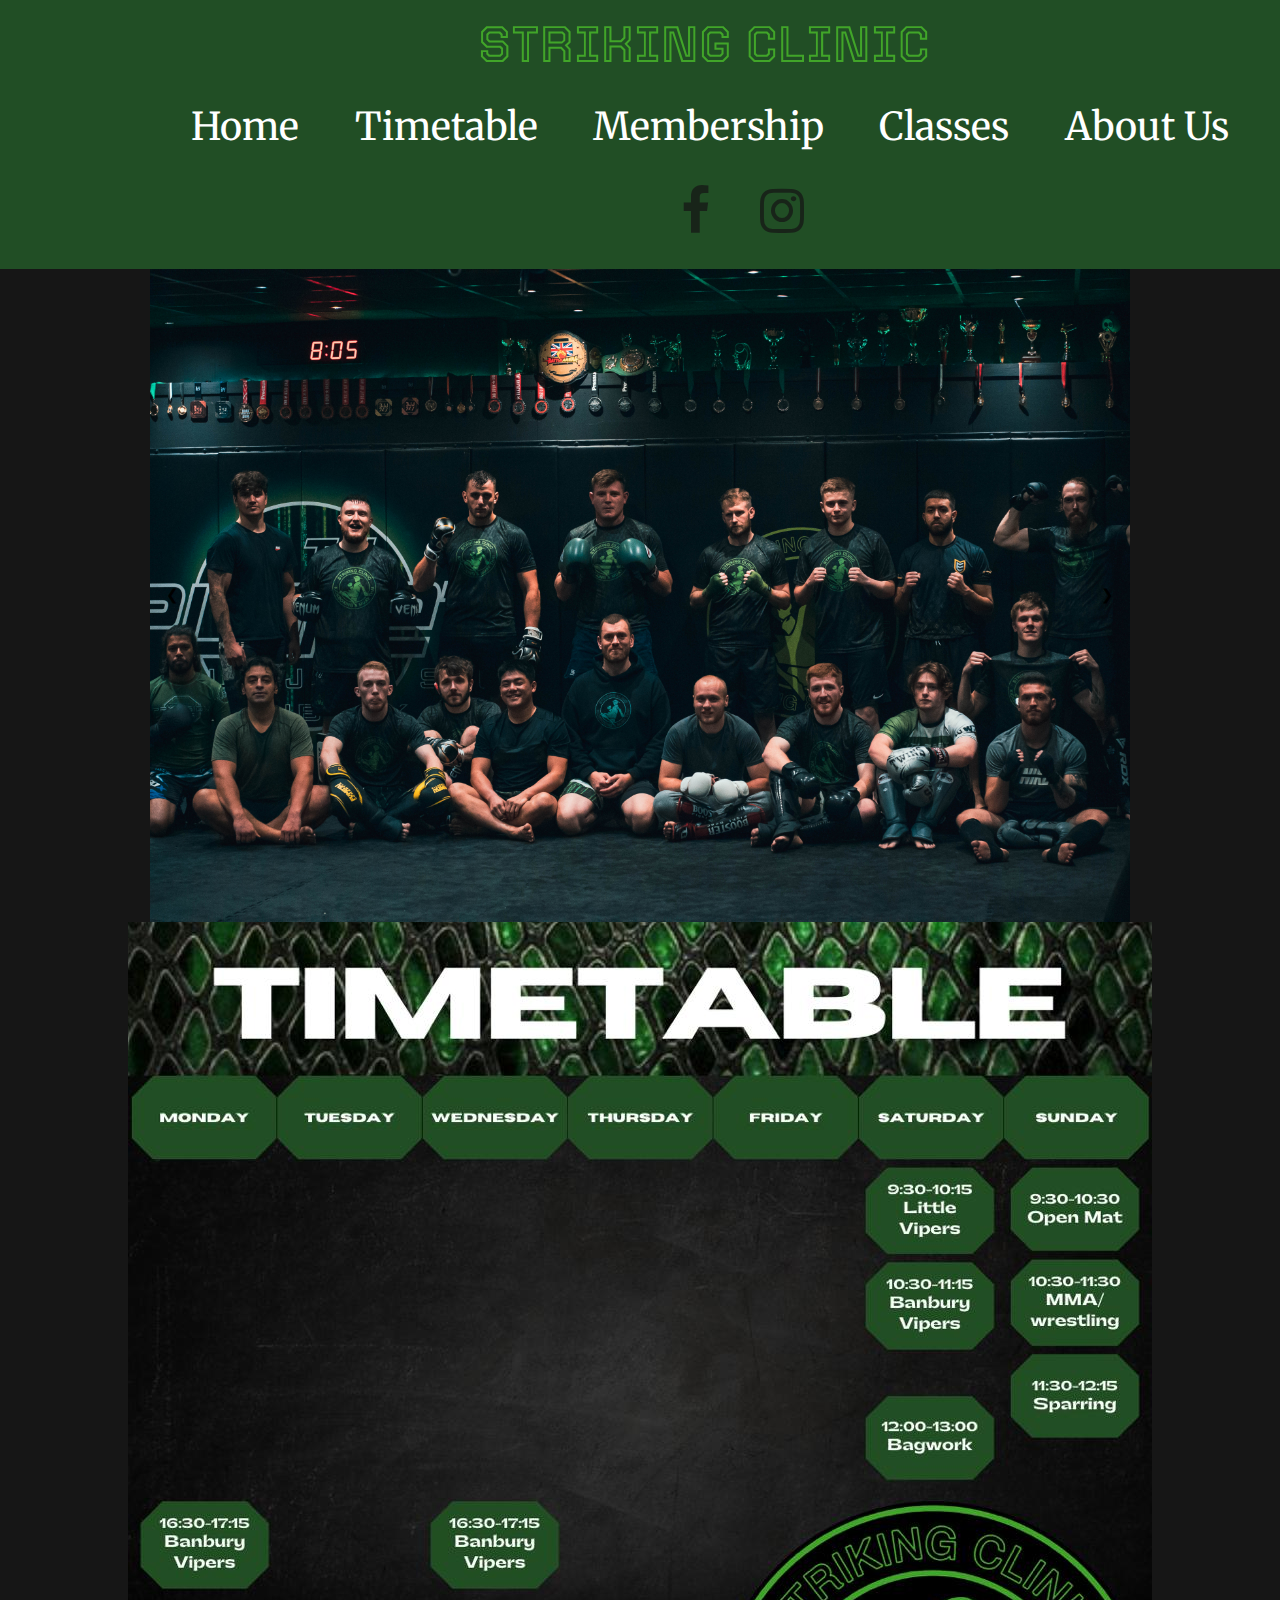
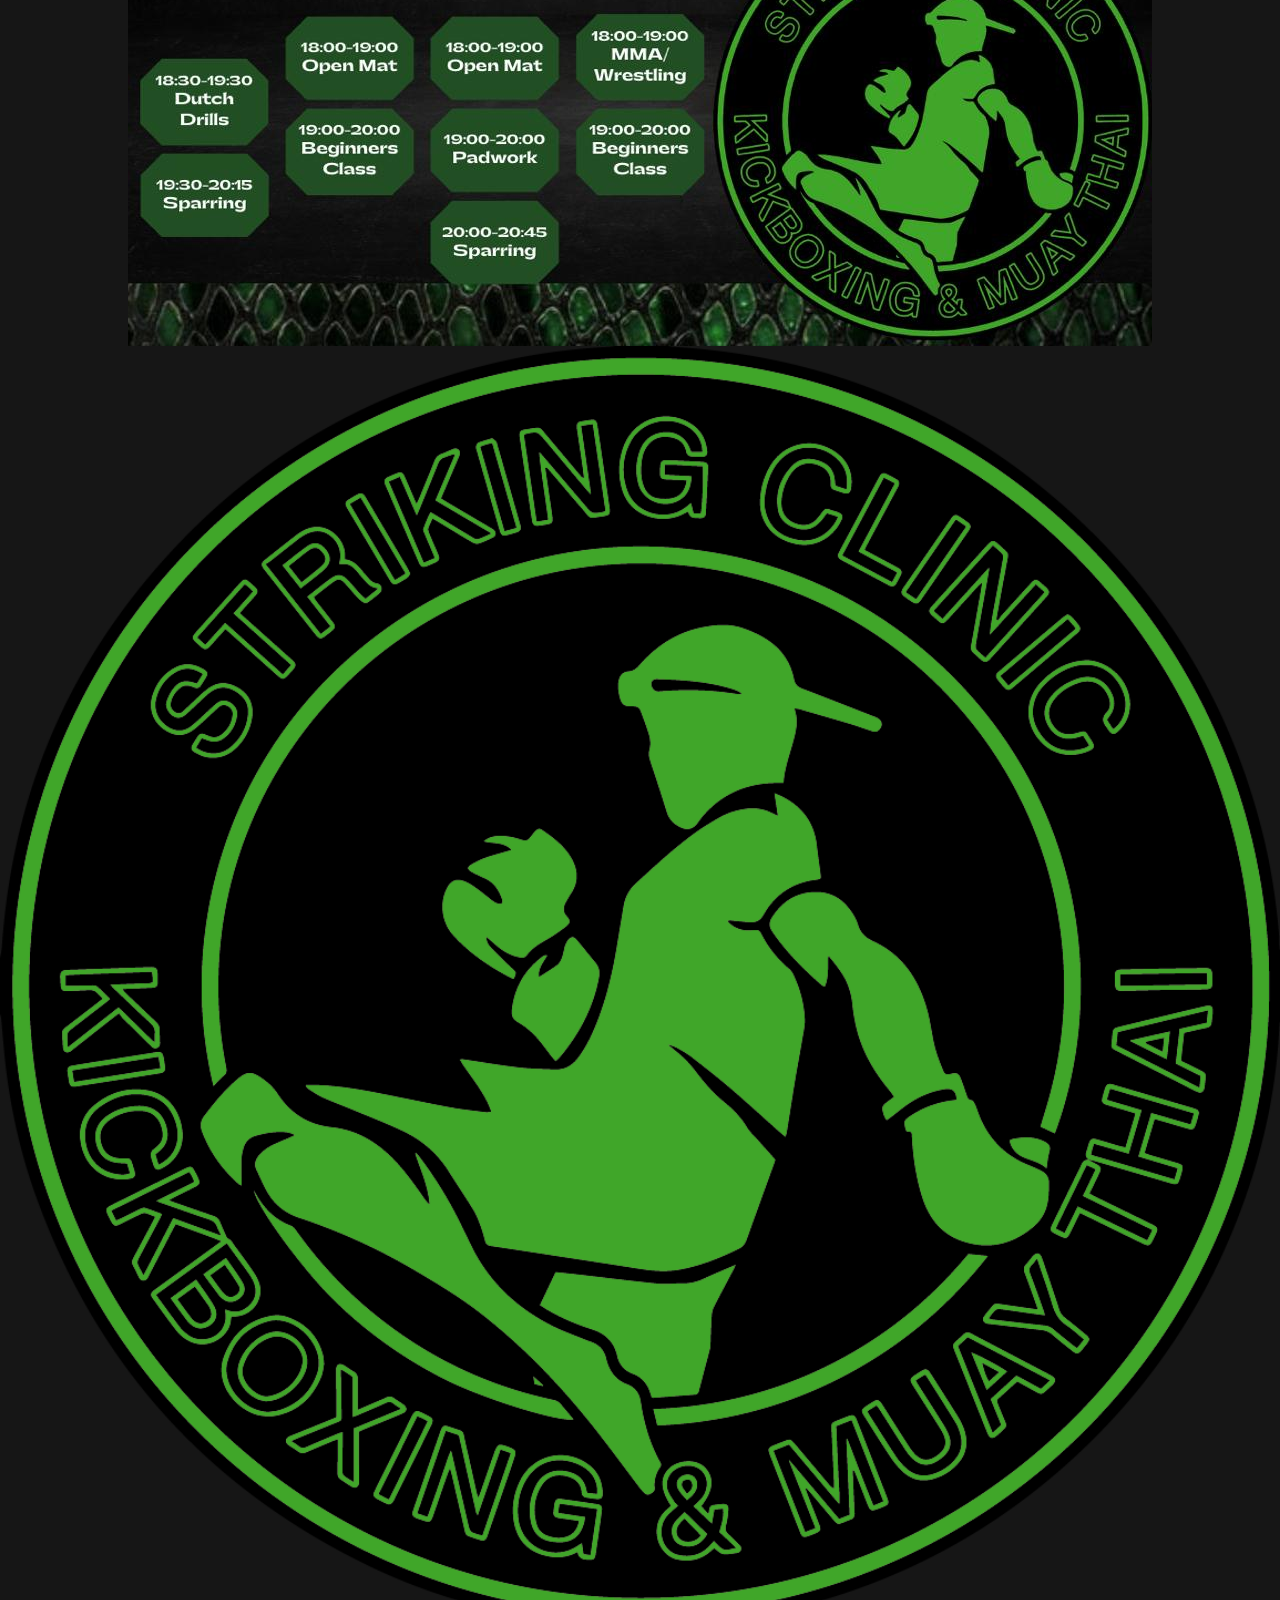
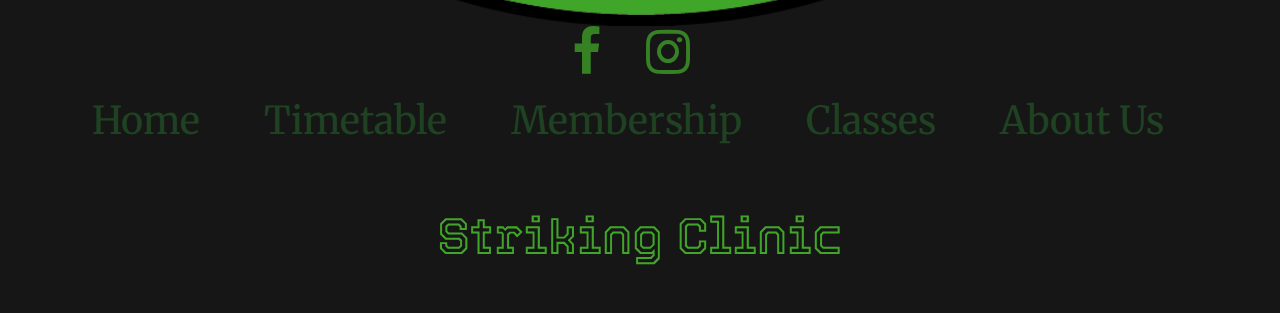
<file: index.html>
<!DOCTYPE html>
<html lang="en-GB">
<head>
	<meta charset="utf-8">
	<meta name="viewport" content="width=device-width, inital-scale=1">
	<link rel="stylesheet" type="text/css" href="styles.css">
<!-- Add icon library -->
<link rel="stylesheet" href="https://cdnjs.cloudflare.com/ajax/libs/font-awesome/4.7.0/css/font-awesome.min.css">
<!-- fonts -->
<link rel="preconnect" href="https://fonts.googleapis.com">
<link rel="preconnect" href="https://fonts.gstatic.com" crossorigin>
<link href="https://fonts.googleapis.com/css2?family=Tourney:wght@500&display=swap" rel="stylesheet">
<link href="https://fonts.googleapis.com/css2?family=Merriweather:wght@700&family=Tourney:wght@500&display=swap" rel="stylesheet">
<!-- SlideShow -->
<link rel="stylesheet" href="https://www.w3schools.com/w3css/4/w3.css">
<title> Striking Clinic Banbury </title>
<style>

</style>
</head>
<header>

<nav class = "topnav">
	
	<title> STRIKING CLINIC</title>
	 <a href="index.html">Home</a>
	 <a href="timetable.html">Timetable</a>
	 <a href="membership.html">Membership</a>
	 <a href="classes.asp">Classes</a>
	 <a href="about.asp">About Us</a>
	 <div class="socialNavBar">
  <a href="https://www.facebook.com/thestrikingclinic/"><i class="fa fa-facebook" style="color:rgb(22,22,22)"></a></i></a>
  <a href="https://www.instagram.com/striking_clinic/?igshid=18qour0xn6s1k"><i class="fa fa-instagram" style="color:rgb(22,22,22)"></i></a>
  </div>
</nav>
</header>
<body>
		
	<div class="cascadingImagesContainer">
	<div class="w3-content w3-display-container">
		<img class="mySlides" src ="images/img_squad.jpg" alt="Striking Clinic team picture">
		<img class="mySlides" src ="images/img_EmptyGym.jpg" alt="Striking Clinic gym">
		<button class="w3-button w3-display-left" onclick="plusDivs(-1)">&#10094;</button>
		<button class="w3-button w3-display-right" onclick="plusDivs(+1)">&#10095;</button>
		</div>
		<img src ="images/img_timetable.jpeg" alt="Striking Clinic timetable">
		
	</div>
	<img class="logo" src ="images/img_logo.PNG" alt="Striking Clinic Logo">
	<script>
	var slideIndex = 1;
showDivs(slideIndex);

function plusDivs(n) {
  showDivs(slideIndex += n);
}

function showDivs(n) {
  var i;
  var x = document.getElementsByClassName("mySlides");
  if (n > x.length) {slideIndex = 1}
  if (n < 1) {slideIndex = x.length}
  for (i = 0; i < x.length; i++) {
    x[i].style.display = "none";  
  }
  x[slideIndex-1].style.display = "block";  
}
</script>
</body>
<footer>
 <div class="footerClass">
  <div class="social">
  <a href="https://www.facebook.com/thestrikingclinic/"><i class="fa fa-facebook"></a></i></a>
  <a href="https://www.instagram.com/striking_clinic/?igshid=18qour0xn6s1k"><i class="fa fa-instagram"></i></a>
  </div>
            <ul class="list-inline">
                <li class="list-inline-item"><a href="index.html">Home</a></li>
                <li class="list-inline-item"><a href="timetable.html">Timetable</a></li>
                <li class="list-inline-item"> <a href="membership.html">Membership</a></li>
                <li class="list-inline-item"><a href="classes.asp">Classes</a></li>
                <li class="list-inline-item"><a href="about.asp">About Us</a></li>
				</a></li>
            </ul>
            <p class="copyright">Striking Clinic</p>
</div>
</footer>
</html>
</file>
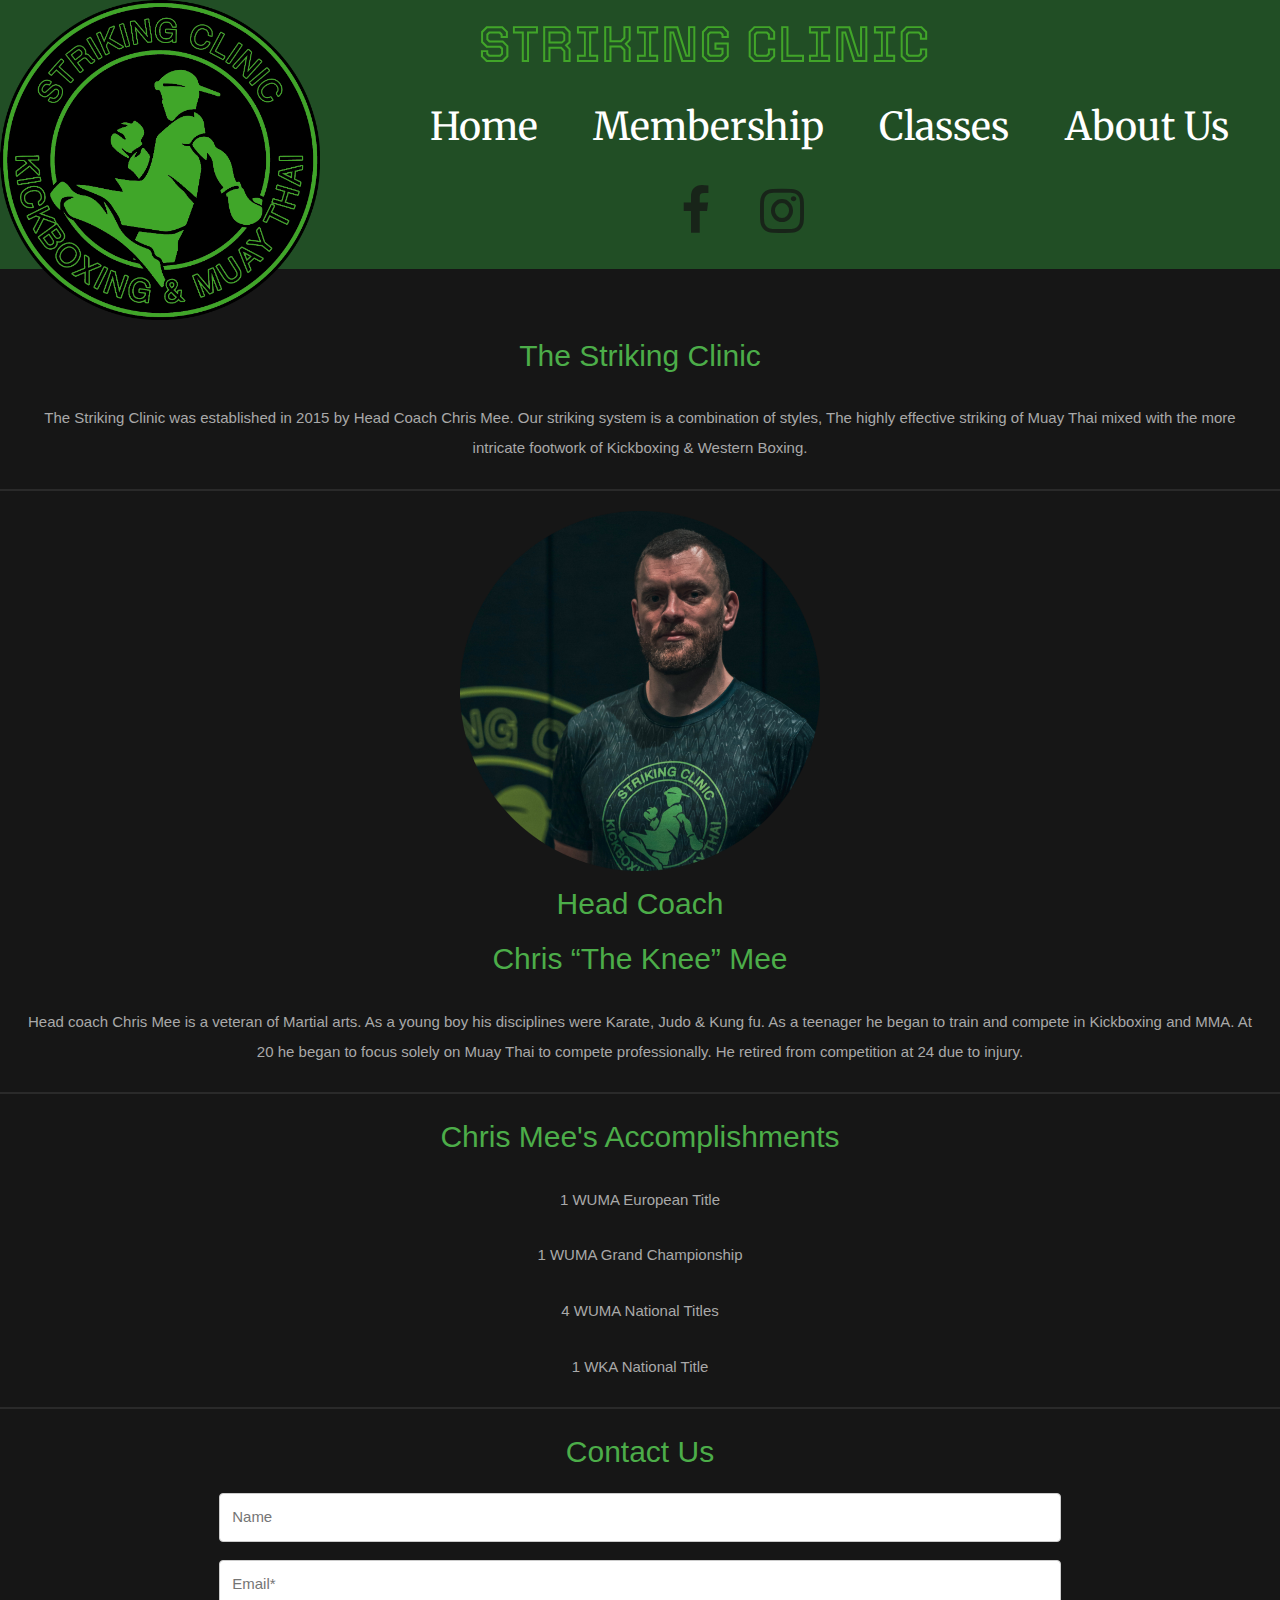
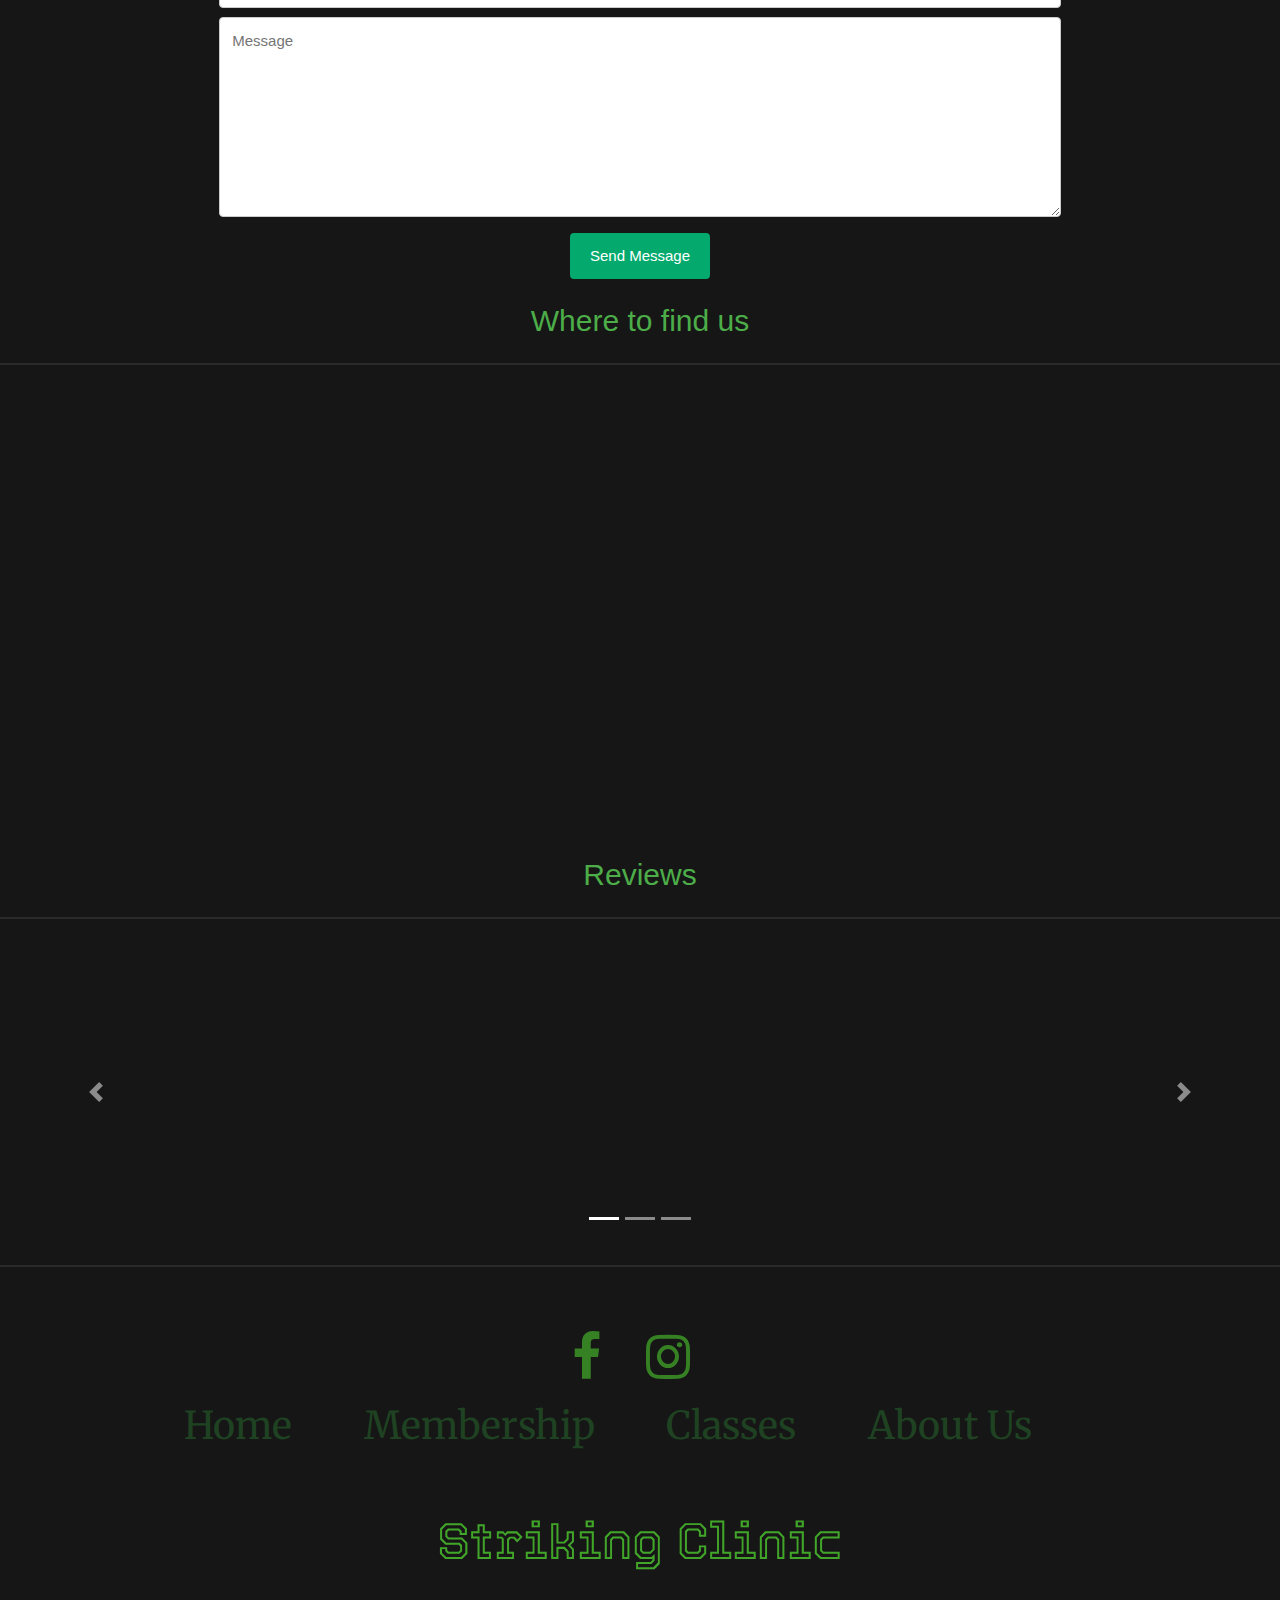
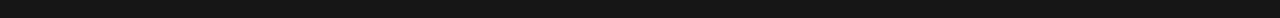
<file: about.html>
<!DOCTYPE html>
<html lang="en-GB">
<head>
	<meta charset="utf-8">
	<meta name="viewport" content="width=device-width, inital-scale=1">
	<link rel="stylesheet" href="https://maxcdn.bootstrapcdn.com/bootstrap/4.0.0/css/bootstrap.min.css" integrity="sha384-Gn5384xqQ1aoWXA+058RXPxPg6fy4IWvTNh0E263XmFcJlSAwiGgFAW/dAiS6JXm" crossorigin="anonymous">

	<script src="https://code.jquery.com/jquery-3.2.1.slim.min.js" integrity="sha384-KJ3o2DKtIkvYIK3UENzmM7KCkRr/rE9/Qpg6aAZGJwFDMVNA/GpGFF93hXpG5KkN" crossorigin="anonymous"></script>
	<script src="https://cdnjs.cloudflare.com/ajax/libs/popper.js/1.12.9/umd/popper.min.js" integrity="sha384-ApNbgh9B+Y1QKtv3Rn7W3mgPxhU9K/ScQsAP7hUibX39j7fakFPskvXusvfa0b4Q" crossorigin="anonymous"></script>
	<script src="https://maxcdn.bootstrapcdn.com/bootstrap/4.0.0/js/bootstrap.min.js" integrity="sha384-JZR6Spejh4U02d8jOt6vLEHfe/JQGiRRSQQxSfFWpi1MquVdAyjUar5+76PVCmYl" crossorigin="anonymous"></script>

	<link rel="stylesheet" type="text/css" href="styles.css">
<!-- Add icon library -->
<link rel="stylesheet" href="https://cdnjs.cloudflare.com/ajax/libs/font-awesome/4.7.0/css/font-awesome.min.css">
<!-- fonts -->
<link rel="preconnect" href="https://fonts.googleapis.com">
<link rel="preconnect" href="https://fonts.gstatic.com" crossorigin>
<link href="https://fonts.googleapis.com/css2?family=Tourney:wght@500&display=swap" rel="stylesheet">
<link href="https://fonts.googleapis.com/css2?family=Merriweather:wght@700&family=Tourney:wght@500&display=swap" rel="stylesheet">
<!-- SlideShow -->
<link rel="stylesheet" href="https://www.w3schools.com/w3css/4/w3.css">
 
<title> Striking Clinic Banbury </title>
<style>

</style>
</head>
<header>

<nav class = "topnav">
		<div class="logo_container">
			<img class="logo" src ="images/img_logo.PNG" alt="Striking Clinic Logo">
		</div>
			<title> STRIKING CLINIC</title>
			<a href="index.html">Home</a>
			<a href="membership.html">Membership</a>
			<a href="classes.html">Classes</a>
			 <a href="about.html">About Us</a>
			 <div class="socialNavBar">
			  <a href="https://www.facebook.com/thestrikingclinic/"><i class="fa fa-facebook" style="color:rgb(22,22,22)"></a></i></a>
			  <a href="https://www.instagram.com/striking_clinic/?igshid=18qour0xn6s1k"><i class="fa fa-instagram" style="color:rgb(22,22,22)"></i></a>
			</div>
		
		</nav>
</header>
<body>
<div id="fb-root"></div>
<script async defer crossorigin="anonymous" src="https://connect.facebook.net/en_US/sdk.js#xfbml=1&version=v17.0" nonce="Ogli7n7M"></script>
<div class="membershipOptionsTxtParent">
<!-- Span and div are both generic HTML elements that group together related parts of a web page. However, they serve different functions. A div element is used for block-level organization and styling of page elements, whereas a span element is used for inline organization and styling.-->
	<span class="membershipOptionsTxt">
	<h2>The Striking Clinic</h2>
	<p>The Striking Clinic was established in 2015 by Head Coach Chris Mee. Our striking system is a combination of styles, The highly effective striking of Muay Thai mixed with the more intricate footwork of Kickboxing & Western Boxing.</p>
	<hr class="solid">
	<img class="chrisCoachImg" src="images/chrisCoach.png" alt="Chris Coach">
	<h2>Head Coach </h2>
	<h2>Chris “The Knee” Mee</h2>
	<p>Head coach Chris Mee is a veteran of Martial arts. As a young boy his disciplines were Karate, Judo & Kung fu. As a teenager he began to train and compete in Kickboxing and MMA. At 20 he began to focus solely on Muay Thai to compete professionally. He retired from competition at 24 due to injury. </p>
	<hr class="solid">
	<h2> Chris Mee's Accomplishments</h2>
	<p>1 WUMA European Title</p>
	<p>1 WUMA Grand Championship</p>
	<p>4 WUMA National Titles</p>
	<p>1 WKA National Title</p>
	<hr class="solid">
	<h2>Contact Us</h2>
	
	<div class="formContainer">
	<form action="form.php" method="POST">
    <input type="text" name="name" placeholder="Name">
    <input type="text" name="email" placeholder="Email*">
    <textarea name="message" placeholder="Message" style="height:200px"></textarea>
    <input type="submit" value="Send Message">

	</form>
	</div>
	<h2>Where to find us </h2>
	<hr class="solid">
	<iframe src="https://www.google.com/maps/embed?pb=!1m18!1m12!1m3!1d2453.296108514219!2d-1.3299203873446874!3d52.056131771826344!2m3!1f0!2f0!3f0!3m2!1i1024!2i768!4f13.1!3m3!1m2!1s0x4877264c997d7ebd%3A0xfd2af0db2060e9aa!2sStriking%20Clinic%20Banbury!5e0!3m2!1sen!2suk!4v1686046899155!5m2!1sen!2suk" width="90%" height="450" style="border:0;" allowfullscreen="" loading="lazy" referrerpolicy="no-referrer-when-downgrade"></iframe>
	
	<h2>Reviews </h2>
	<hr class="solid">
	<div id="carouselExampleIndicators" class="carousel slide" data-ride="carousel">
    <ol class="carousel-indicators">
        <li data-target="#carouselExampleIndicators" data-slide-to="0" class="active"></li>
        <li data-target="#carouselExampleIndicators" data-slide-to="1"></li>
        <li data-target="#carouselExampleIndicators" data-slide-to="2"></li>
    </ol>
    <div class="carousel-inner">
        <div class="carousel-item active">
		
		<iframe src="https://www.facebook.com/plugins/post.php?href=https%3A%2F%2Fwww.facebook.com%2Flouis.howitt%2Fposts%2Fpfbid032fA9BX7jmyEdab1qmDdsoQZ2QjqUg1YC82vnQSagUaUkiRrQbeCkaCTRTZ3uq8Chl&show_text=true&width=500" width="250" height="275" style="border:none;overflow:hidden" scrolling="yes" frameborder="0" allowfullscreen="true" allow="autoplay; clipboard-write; encrypted-media; picture-in-picture; web-share"></iframe>
		<iframe src="https://www.facebook.com/plugins/post.php?href=https%3A%2F%2Fwww.facebook.com%2Flaurel.carron%2Fposts%2Fpfbid0hQV9UTrLdPQoVPaMGicq36FL27Ku8tZ3WfheENXVpZskaQ1hB8YVP7t3v7Azs4NJl&show_text=true&width=500" width="250" height="300" style="border:none;overflow:hidden" scrolling="no" frameborder="0" allowfullscreen="true" allow="autoplay; clipboard-write; encrypted-media; picture-in-picture; web-share"></iframe>

        </div>
        <div class="carousel-item">
		<iframe src="https://www.facebook.com/plugins/post.php?href=https%3A%2F%2Fwww.facebook.com%2Fsophie.parker.7923%2Fposts%2Fpfbid0cb8JG3Eqrxq6NmZtbYsw6sYFo3tSwzhec9SQeu8DLYei9zo9FCyrpm6vgS1TgrWzl&show_text=true&width=500" width="250" height="250" style="border:none;overflow:hidden" scrolling="yes" frameborder="0" allowfullscreen="true" allow="autoplay; clipboard-write; encrypted-media; picture-in-picture; web-share"></iframe>
		<iframe src="https://www.facebook.com/plugins/post.php?href=https%3A%2F%2Fwww.facebook.com%2Fdillon.cahoon.1%2Fposts%2Fpfbid0UwQUVN7S4FTcNUf3ozqvQGYV9dSKmoioHLLxJSAF9xcUfVLS8K2gE5RjQNVC7VgDl&show_text=true&width=500" width="250" height="300" style="border:none;overflow:hidden" scrolling="no" frameborder="0" allowfullscreen="true" allow="autoplay; clipboard-write; encrypted-media; picture-in-picture; web-share"></iframe>
        </div>
        <div class="carousel-item">
		 <iframe src="https://www.facebook.com/plugins/post.php?href=https%3A%2F%2Fwww.facebook.com%2FChunkit.5070%2Fposts%2Fpfbid02hmtb2xt1A3fDeHoXKRwmvyjaXtyDhJiYPqDfQ3zxUKxkzQQeNAfJJ5NnwSaFLCQLl&show_text=true&width=500" width="250" height="300" style="border:none;overflow:hidden" scrolling="no" frameborder="0" allowfullscreen="true" allow="autoplay; clipboard-write; encrypted-media; picture-in-picture; web-share"></iframe>
	<iframe src="https://www.facebook.com/plugins/post.php?href=https%3A%2F%2Fwww.facebook.com%2Fchloe.pepworth2%2Fposts%2Fpfbid05sFiRJz2aqEQCRicU9YWnLDu9ZJUWs3juMp3PKrKRiYHGWV7FHj5nKkCn1dXpBFwl&show_text=true&width=500" width="250" height="300" style="border:none;overflow:hidden" scrolling="no" frameborder="0" allowfullscreen="true" allow="autoplay; clipboard-write; encrypted-media; picture-in-picture; web-share"></iframe>
        </div>
    </div>
    <a class="carousel-control-prev" href="#carouselExampleIndicators" role="button" data-slide="prev">
        <span class="carousel-control-prev-icon" aria-hidden="true"></span>
        <span class="sr-only">Previous</span>
    </a>
    <a class="carousel-control-next" href="#carouselExampleIndicators" role="button" data-slide="next">
        <span class="carousel-control-next-icon" aria-hidden="true"></span>
        <span class="sr-only">Next</span>
    </a>
</div>
	
	<hr class="solid">
	</span>
	</div>
</body>
<footer>
 <div class="footerClass">
  <div class="social">
  <a href="https://www.facebook.com/thestrikingclinic/"><i class="fa fa-facebook"></a></i></a>
  <a href="https://www.instagram.com/striking_clinic/?igshid=18qour0xn6s1k"><i class="fa fa-instagram"></i></a>
  </div>
            <ul class="list-inline">
                <li class="list-inline-item"><a href="index.html">Home</a></li>
                <li class="list-inline-item"> <a href="membership.html">Membership</a></li>
                <li class="list-inline-item"><a href="classes.html">Classes</a></li>
                <li class="list-inline-item"><a href="about.html">About Us</a></li>
				</a></li>
            </ul>
            <p class="copyright">Striking Clinic</p>
</div>
</footer>
</html>
</file>
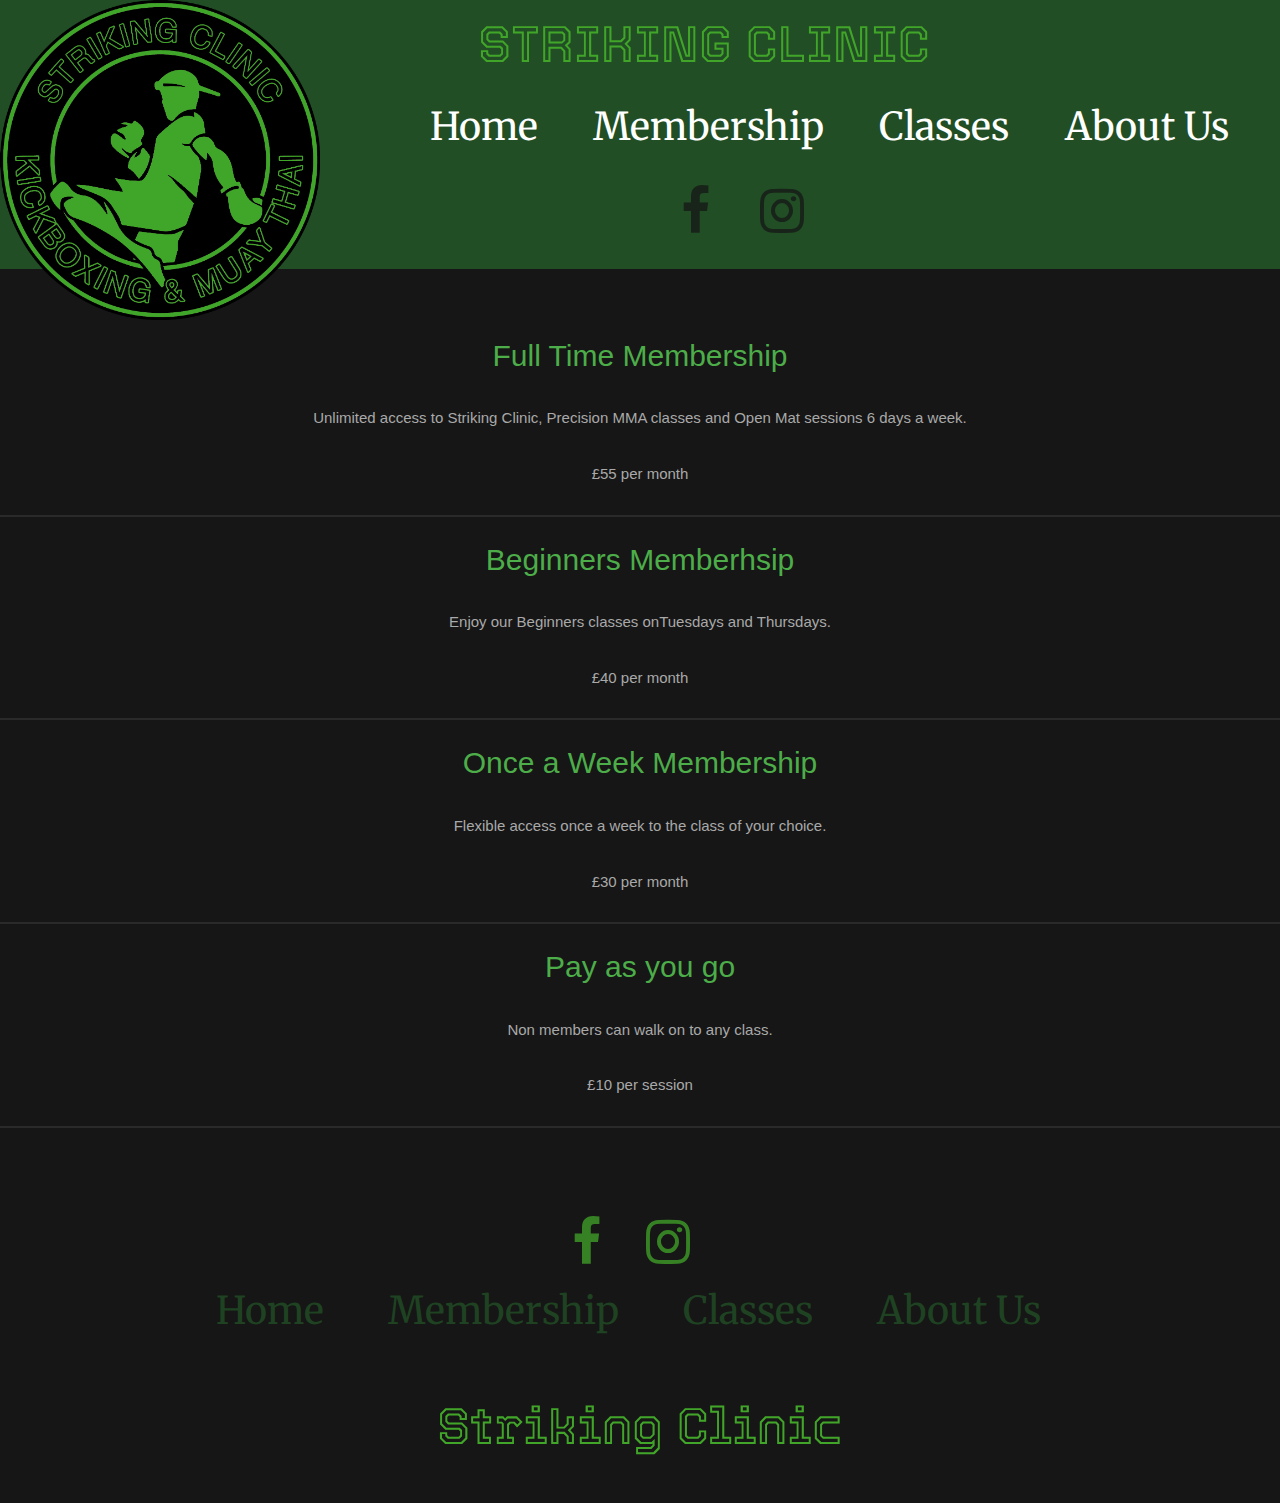
<file: membership.html>
<!DOCTYPE html>
<html lang="en-GB">
<head>
	<meta charset="utf-8">
	<meta name="viewport" content="width=device-width, inital-scale=1">
	<link rel="stylesheet" type="text/css" href="styles.css">
<!-- Add icon library -->
<link rel="stylesheet" href="https://cdnjs.cloudflare.com/ajax/libs/font-awesome/4.7.0/css/font-awesome.min.css">
<!-- fonts -->
<link rel="preconnect" href="https://fonts.googleapis.com">
<link rel="preconnect" href="https://fonts.gstatic.com" crossorigin>
<link href="https://fonts.googleapis.com/css2?family=Tourney:wght@500&display=swap" rel="stylesheet">
<link href="https://fonts.googleapis.com/css2?family=Merriweather:wght@700&family=Tourney:wght@500&display=swap" rel="stylesheet">
<!-- SlideShow -->
<link rel="stylesheet" href="https://www.w3schools.com/w3css/4/w3.css">
<title> Striking Clinic Banbury </title>
<style>

</style>
</head>
<header>

<nav class = "topnav">
		<div class="logo_container">
			<img class="logo" src ="images/img_logo.PNG" alt="Striking Clinic Logo">
		</div>
			<title> STRIKING CLINIC</title>
			<a href="index.html">Home</a>
			<a href="membership.html">Membership</a>
			<a href="classes.html">Classes</a>
			 <a href="about.html">About Us</a>
			 <div class="socialNavBar">
			  <a href="https://www.facebook.com/thestrikingclinic/"><i class="fa fa-facebook" style="color:rgb(22,22,22)"></a></i></a>
			  <a href="https://www.instagram.com/striking_clinic/?igshid=18qour0xn6s1k"><i class="fa fa-instagram" style="color:rgb(22,22,22)"></i></a>
			</div>
		
		</nav>
</header>
<body>
		
	<div class="membershipOptionsTxtParent">
<!-- Span and div are both generic HTML elements that group together related parts of a web page. However, they serve different functions. A div element is used for block-level organization and styling of page elements, whereas a span element is used for inline organization and styling.-->
	<span class="membershipOptionsTxt">
	<h2>Full Time Membership</h2>
	<p>Unlimited access to Striking Clinic, Precision MMA classes and Open Mat sessions 6 days a week. </p>
	<p>£55 per month</p>
	<hr class="solid">
	<h2>Beginners Memberhsip</h2>
	<p>Enjoy our Beginners classes onTuesdays and Thursdays.</p>
	<p>	£40 per month </p>
	<hr class="solid">
	<h2> Once a Week Membership</h2>
	<p>Flexible access once a week to the class of your choice.</p>
	<p>£30 per month </p>
	<hr class="solid">
	<h2>Pay as you go</h2>
	<p>Non members can walk on to any class. </p>
	<p>£10 per session </p>
	<hr class="solid">
	
	</span>
</div>
	<script>
</script>
</body>
<footer>
 <div class="footerClass">
  <div class="social">
  <a href="https://www.facebook.com/thestrikingclinic/"><i class="fa fa-facebook"></a></i></a>
  <a href="https://www.instagram.com/striking_clinic/?igshid=18qour0xn6s1k"><i class="fa fa-instagram"></i></a>
  </div>
            <ul class="list-inline">
                <li class="list-inline-item"><a href="index.html">Home</a></li>
                <li class="list-inline-item"> <a href="membership.html">Membership</a></li>
                <li class="list-inline-item"><a href="classes.html">Classes</a></li>
                <li class="list-inline-item"><a href="about.html">About Us</a></li>
				</a></li>
            </ul>
            <p class="copyright">Striking Clinic</p>
</div>
</footer>
</html>
</file>
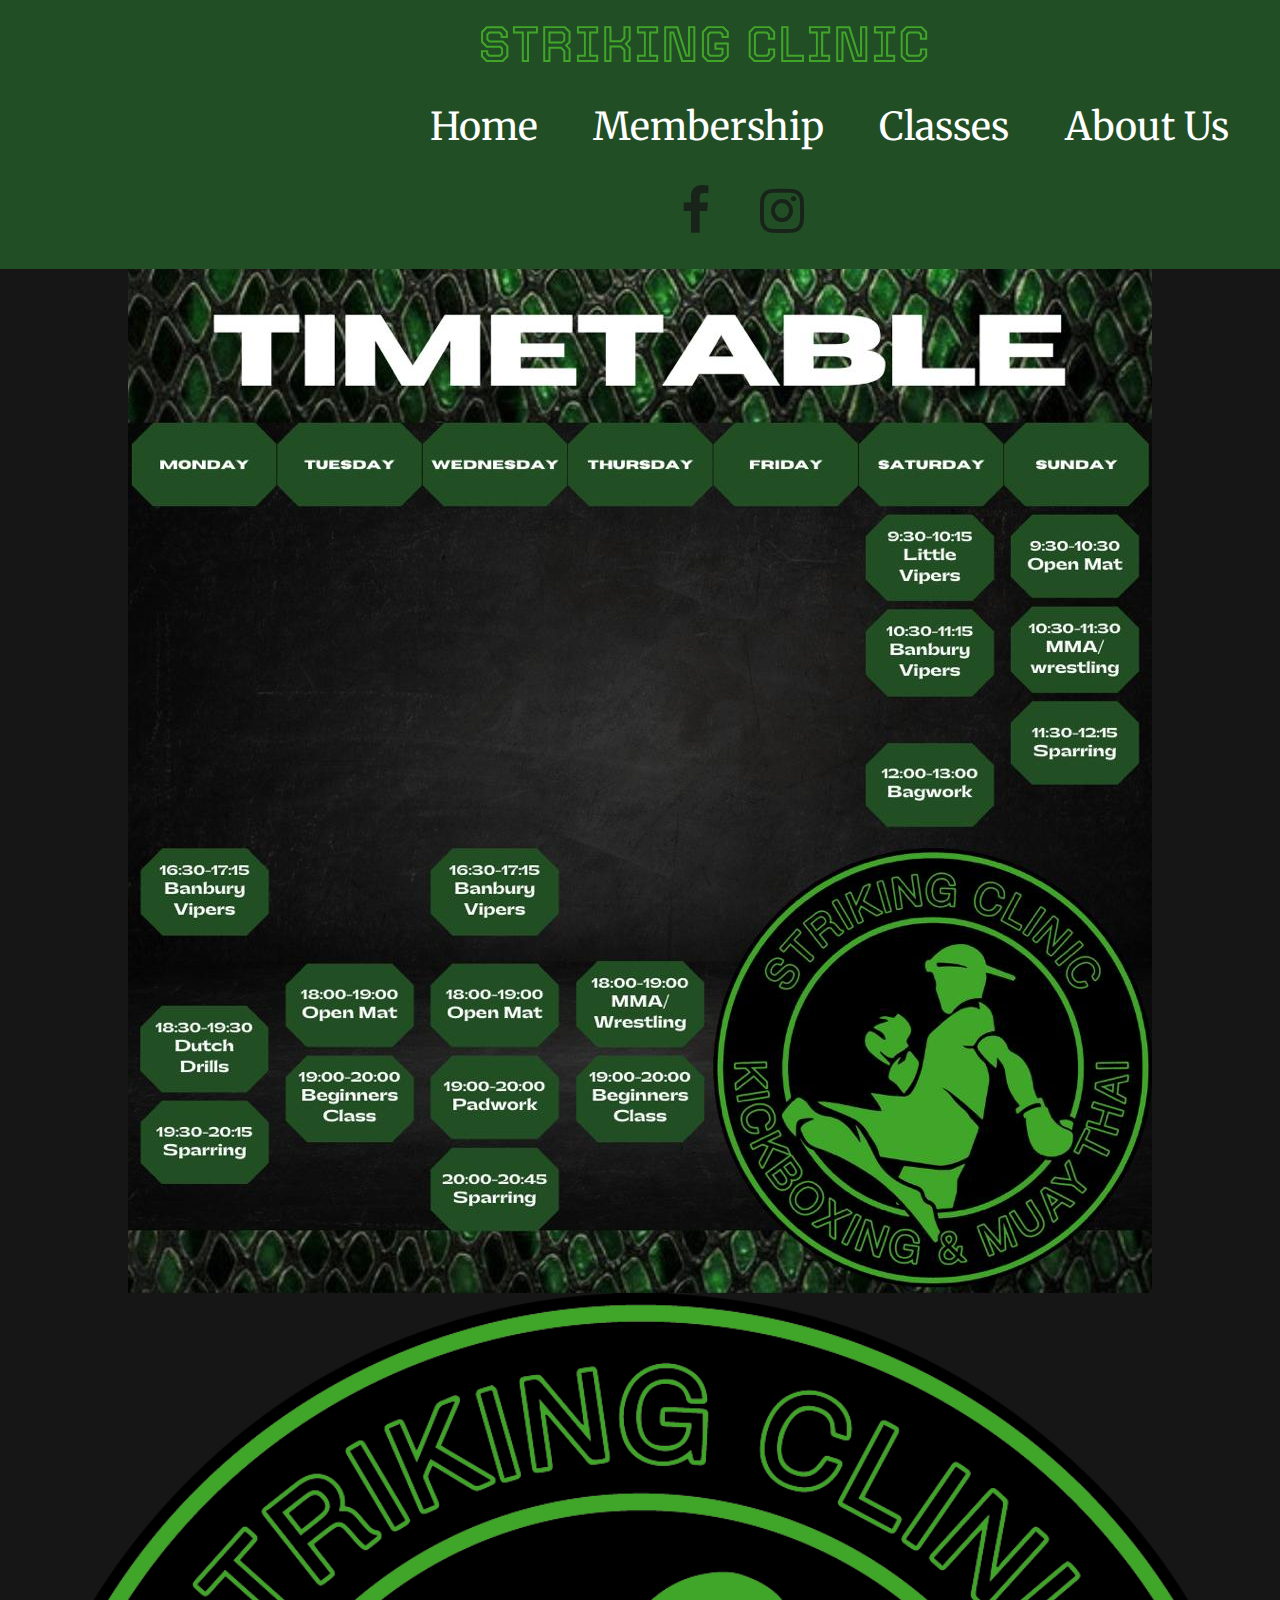
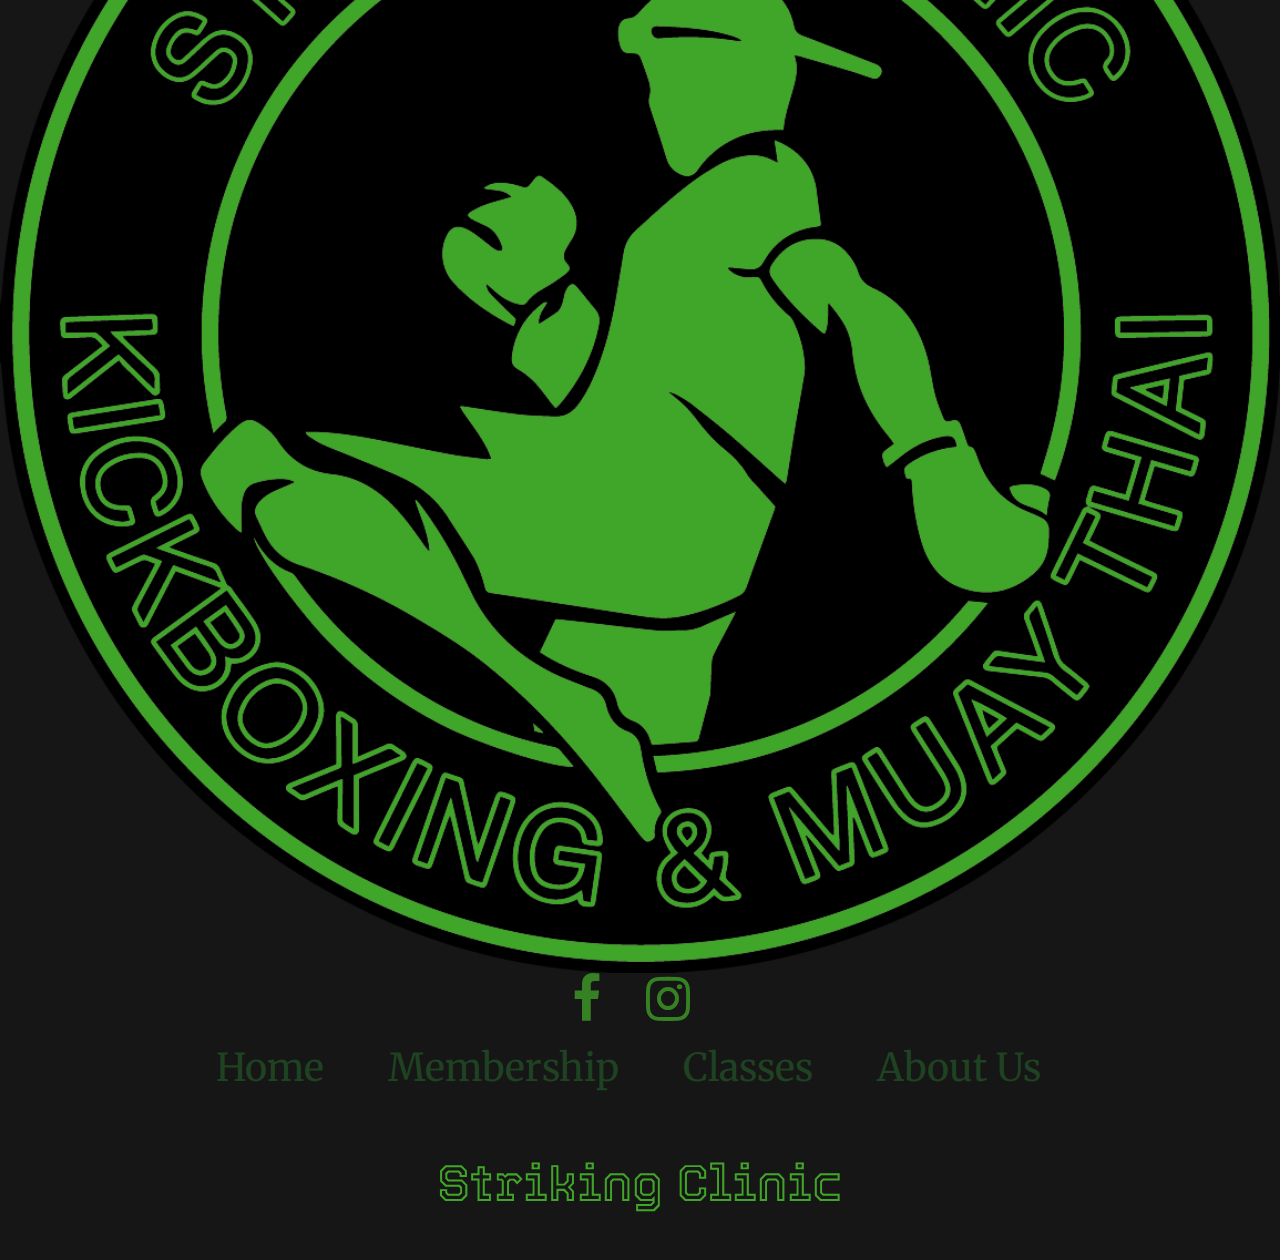
<file: timetable.html>
<!DOCTYPE html>
<html lang="en-GB">
<head>
	<meta charset="utf-8">
	<meta name="viewport" content="width=device-width, inital-scale=1">
	<link rel="stylesheet" type="text/css" href="styles.css">
<!-- Add icon library -->
<link rel="stylesheet" href="https://cdnjs.cloudflare.com/ajax/libs/font-awesome/4.7.0/css/font-awesome.min.css">
<!-- fonts -->
<link rel="preconnect" href="https://fonts.googleapis.com">
<link rel="preconnect" href="https://fonts.gstatic.com" crossorigin>
<link href="https://fonts.googleapis.com/css2?family=Tourney:wght@500&display=swap" rel="stylesheet">
<link href="https://fonts.googleapis.com/css2?family=Merriweather:wght@700&family=Tourney:wght@500&display=swap" rel="stylesheet">
<!-- SlideShow -->
<link rel="stylesheet" href="https://www.w3schools.com/w3css/4/w3.css">
<title> Striking Clinic Banbury </title>
<style>

</style>
</head>
<header>

<nav class = "topnav">
	
	<title> STRIKING CLINIC</title>
	 <a href="index.html">Home</a>
	 <a href="membership.html">Membership</a>
	 <a href="classes.asp">Classes</a>
	 <a href="about.asp">About Us</a>
	 <div class="socialNavBar">
  <a href="https://www.facebook.com/thestrikingclinic/"><i class="fa fa-facebook" style="color:rgb(22,22,22)"></a></i></a>
  <a href="https://www.instagram.com/striking_clinic/?igshid=18qour0xn6s1k"><i class="fa fa-instagram" style="color:rgb(22,22,22)"></i></a>
  </div>
</nav>
</header>
<body>
		
	<div class="cascadingImagesContainer">
		<img src ="images/img_timetable.jpeg" alt="Striking Clinic timetable">
		
	</div>
	<img class="logo" src ="images/img_logo.PNG" alt="Striking Clinic Logo" >
	<script>
</script>
</body>
<footer>
 <div class="footerClass">
  <div class="social">
  <a href="https://www.facebook.com/thestrikingclinic/"><i class="fa fa-facebook"></a></i></a>
  <a href="https://www.instagram.com/striking_clinic/?igshid=18qour0xn6s1k"><i class="fa fa-instagram"></i></a>
  </div>
            <ul class="list-inline">
                <li class="list-inline-item"><a href="index.html">Home</a></li>
                <li class="list-inline-item"> <a href="membership.html">Membership</a></li>
                <li class="list-inline-item"><a href="classes.asp">Classes</a></li>
                <li class="list-inline-item"><a href="about.asp">About Us</a></li>
				</a></li>
            </ul>
            <p class="copyright">Striking Clinic</p>
</div>
</footer>
</html>
</file>
<file: styles.css>
body {
	background-color:rgb(22,22,22);
	width: 100%;
	 z-index: -1; /*An element with greater stack order is always in front of an element with a lower stack order.*/
}

header{
	position: relative;
	 z-index: 1; /*An element with greater stack order is always in front of an element with a lower stack order.*/
}

footer {
}


/* --------------------------------- Top Nvaigation Bar ----------------------*/

.topnav {
	background-color: rgb(33,78,37);
	position: relative;
	min-height: 20vw;
	max-height: 22vw;
	text-align: right;
	line-height: 7vw;
}

.logo_container{
	float: left;
	max-width: 25vw;
	max-height: auto;
	position: absolute;
	z-index: 5;
}

.logo
{

	width:100%;
	height:100%;
	object-fit: contain;
	

}

.topnav title {
  display: block;
  color: rgb(65,165,41);
  text-decoration: none;
  font-size: 4vw;
  font-family:'Tourney', cursive;
  position: relative;
  padding: 0vw 0 0 10vw; 
  text-align: center;
 

}

.topnav a {
	color: white;
  text-decoration: none;
  font-size: 3vw;
  font-family: 'Merriweather', serif;
  position: relative;
  padding: 0 1% 0% 1%; /* top, right, bottom, left */
  margin: 1vw;
  right: 2vw;
  line-height: 1vw;	
}
.socialNavBar {
 
  position:relative;
  text-align: center;
  margin: 0 0 0 20vw;
 
 
  
}
.fa-instagram {
color: rgb(65,165,41); 
}

.fa-facebook {  
 color: rgb(65,165,41); 
}  

.socialNavBar > a {
  font-size:4vw;
  width:4vw;
  height:4vw;
  border-radius:50%;
  opacity:0.75;
   margin: 0 1vw;
  
}



/* -----------------------------------Images--------------------*/



.cascadingImagesContainer
{
	 position: relative;
	 display: flex; /*The flex property in CSS is used to set the length of flexible items and expands or shrink the items to fill extra space or to prevent overflow respectively.*/
     flex-direction: column; /*This property is used to align the items of the class on which it is applied in a vertical way. */
     align-items: center; /*This property is used to display the items in the center of the screen. */
	 width:100%;
	 min-height: 97vh;
	
}
.cascadingImagesContainer img
{
	margin: 0 0 0 0;/* top, right, bottom, left */
	max-width: 100%;
	max-height: 100%;
	position: inherit;
	
}
.squadImg img
{
	position: inherit;
	width: 100%;
	height: 80%;	
	z-index: -1;
}

.timetableImg img 
{
		margin: 0% 0% 0% 0%;
		position: inherit;
		max-width: 100%;
		max-height: 85%;
		left: 0%;
	
}

.chrisCoachImg 
{
	margin: 0 0 0 0;/* top, right, bottom, left */
	max-width: 40vw;
	max-height: 40vh;
}

.classesImg
{
		margin: 0 0 0 0;/* top, right, bottom, left */
	max-width: 85vw;
	max-height: 40vh;
}

/* -------------------------------Footer ------------------------------------*/
.footerClass .social > a:hover {
  opacity:0.9;
}

.footerClass {
	
  padding: 0vw 0 0 0; /* top, right, bottom, left */
  background-color: rgb(22,22,22);
  color:#4b4c4d;
  position: relative; 
  line-height: 2vw;
  text-align: center;

}

.footerClass .social {
   padding: 4vw 0 4vm 0; 
}
.fa-instagram {
color: rgb(65,165,41); 
}

.fa-facebook {  
 color: rgb(65,165,41); 
}  

.footerClass .social > a {
    font-size:4vw;
  width:4vw;
  height:4vw;
  display:inline-block;
  border-radius:50%;
  margin:0 2vw 1vw 0;  
  opacity:0.75;
}

.footerClass .social > a:hover {
  opacity:0.9;
}

.footerClass ul { /* whole unordered list */
  list-style:none;
  display: inline-block;
  font-size:3vw;
  font-family: 'Merriweather', serif;
  margin: 2vh
}

.footerClass li { /* each list item*/
  padding:0 5vw 0  0vw; /* top, right, bottom, left */
  float: left;

}

.footerClass ul a {
  color: rgb(33,78,37);
  text-decoration: none;
  opacity: 0.8;
}

.footerClass ul a:hover {
  opacity:1;
}

.footerClass .copyright {
  font-size:4vw;
  color: rgb(65,165,41);
  font-family:'Tourney', cursive;
}

/********************************** MEMBERSHIP *****************************/
.membershipOptionsTxtParent
{
	
	text-align: center;
	position: relative;
	margin: 5vw auto; /* auto center*/
	min-height: 91vh;

}
h1
{
  line-height: 1.5em;
  font-size: 2em;
  color: rgb(76,173,73);
}
h2
{
   font-size: 1em;
   line-height: 1.5em;
  color: rgb(76,173,73);
}
p
{
	 font-size: 1em;
  line-height: 2;
  color: rgb(169,169,169);
  margin: 2vw;
}

hr.solid
{
  border-top: 2px solid #bbb;
  border-color: rgb(42,42,42);
 }
 
.classesContainer{
	text-align: center;
	position: relative;
	margin: 0 auto; /* auto center*/
	min-height: 95vh;
}
 
h3
{
	 font-size: 1em;
   line-height: 1.5em;
  color: rgb(76,173,73);
}

a.button{
	background-color: rgb(76,173,73);
	color: black;
	border-radius: 25px;
	border-color: rgb(22,22,22);
	padding: 5px 5px 5px 5px;
	font-size: 3.5vw;
	font-weight: bold; 
	height: 10vw;
	width: 50vw;
	 font-family: 'Merriweather', serif;
    appearance: button;
    text-decoration: none;
}
.button:hover {
  box-shadow: 0 12px 16px 0 rgba(0,0,0,0.24), 0 17px 50px 0 rgba(0,0,0,0.19);
}

.buttonVipers{
	background-color: rgb(76,173,73);
	color: black;
	border-radius: 25px;
	border-color: rgb(22,22,22);
	padding: 5px 5px 5px 5px;
	font-size: 3.5vw;
	font-weight: bold; 
	height: 10vw;
	width: 70vw;
	 font-family: 'Merriweather', serif;
	   appearance: button;
    text-decoration: none;
}
/************************************ FORM ********************************************/

.formContainer {
	display: flex;
  justify-content: center;
  text-align: center;
  width: 80vw;
   margin: 0vh 10vw 0 10vw /* top, right, bottom, left */

}
/* Style inputs with type="text", select elements and textareas */
input[type=text], select, textarea {
  width: 100%;
   padding: 12px;
   border: 1px solid #ccc; /* Gray border */
   border-radius: 4px; /* Rounded borders */
   margin: 1vh 0 1vh 0; /* top, right, bottom, left */
  resize: vertical; /* Allow the user to vertically resize the textarea (not horizontally) */
}


/* Style the submit button with a specific background color etc */
input[type=submit] {
	margin: 1vh;
  background-color: #04AA6D;
  color: white;
  padding: 12px 20px;
  border: none;
  border-radius: 4px;
  cursor: pointer;
}

/* When moving the mouse over the submit button, add a darker green color */
input[type=submit]:hover {
  background-color: #45a049;
}

/* Add a background color and some padding around the form */

/************************************ABOUT *****************************************/
.reviews
{
	display: flex;
	justify-content: center;
    text-align: center;
	width: 20vw;
	height: 60vh;
	 margin: 0vh 1vw 0 1vw /* top, right, bottom, left */
}
</file>
